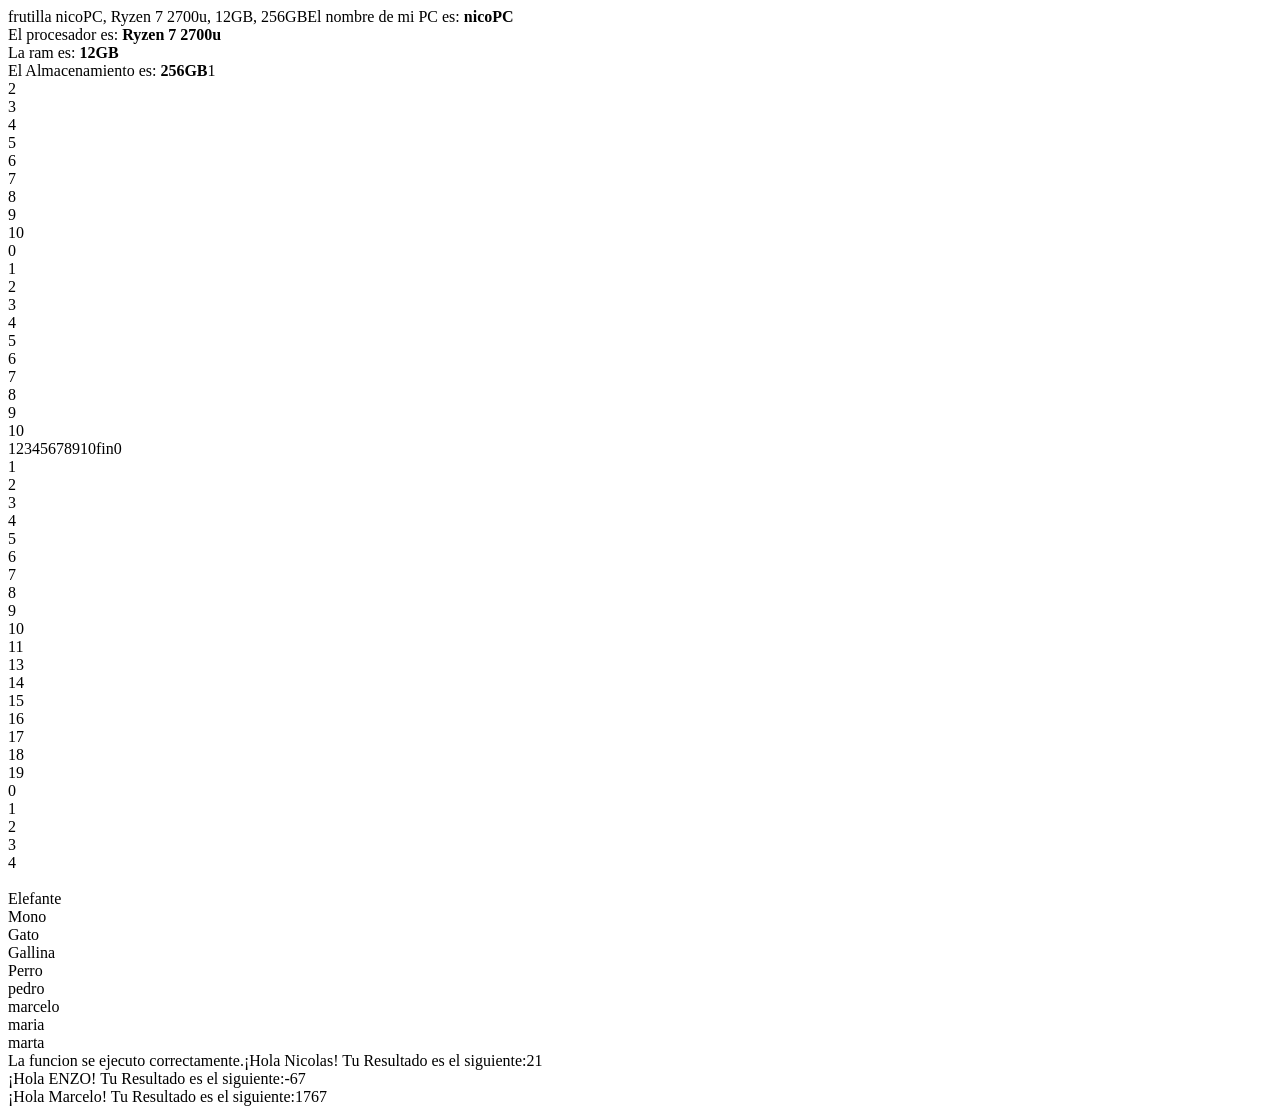
<file: Arrays/index.html>
<!DOCTYPE html>
<html lang="es">
<head>
    <meta charset="UTF-8">
    <meta name="viewport" content="width=device-width, initial-scale=1.0">
    <title>Arrays</title>
</head>
<body>
    <script src="codigo.js"></script>
</body>
</html>
</file>
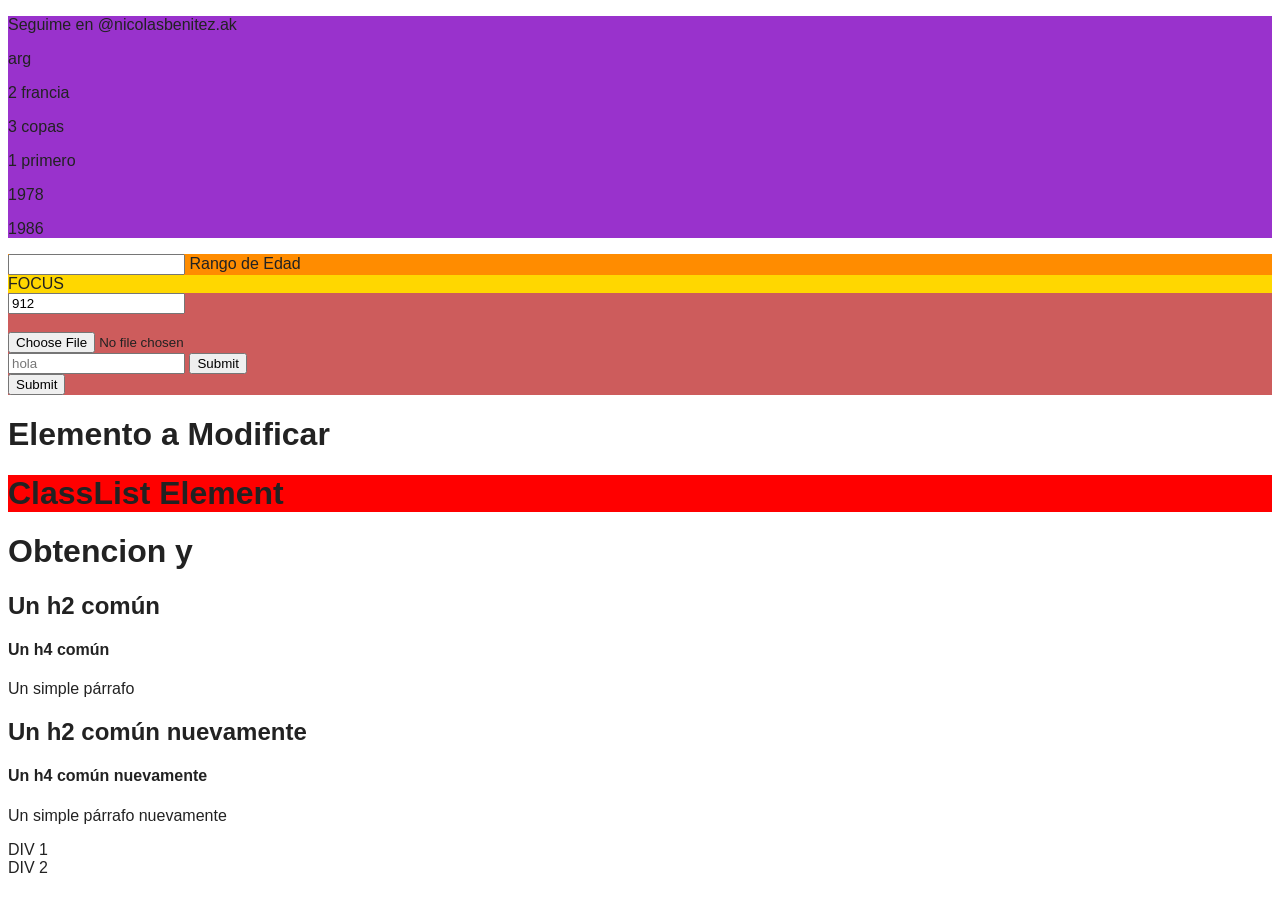
<file: DOM/index.html>
<!DOCTYPE html>
<html lang="es">
<head>
    <meta charset="UTF-8">
    <meta name="viewport" content="width=device-width, initial-scale=1.0">
    <link rel="stylesheet" href="style.css">
    <title>DOM</title>
</head>
<body>
    <!--DOCUMENT JS-->
    <div class="document-style">
        <p id="parrafo">Seguime en @nicolasbenitez.ak</p>
        <p id="argentina">arg</p>
        <p class="francia">2 francia</p>
        <p class="argentina">3 copas</p>
        <p class="argentina">1 primero</p>
        <p class="argentina">1978</p>
        <p class="argentina">1986</p>
    </div>
    <!--Definir, obtener y Eliminar JS-->
    <div class="doe-style">
        <input type="text" class="rangoEtario">
        <label for="">Rango de Edad</label>
    </div>
    <!--Atributos Globales-->
    <div class="global-style">
        <h1 class="titulo" hidden="" title="titulo normal">Este es un TITULO</h1>
        <a class="link" tabindex="0">FOCUS</a>
    </div>
    <!--Aributos Inputs-->
    <div class="input-style">
        <input type="text" class="input-normal" value="912"><br><br>
        <input type="file" class="input-file">
    <form id="formulario">
        <input type="text" name="" class="input-form" placeholder="hola">
        <input type="submit" name="">
    </form>
    <input type="submit" form="formulario">
    </div>
    <!--Atributo Style-->
    <h1 class="tituloh1">Elemento a Modificar</h1>

    <!--Clases, classlist y metodos-->
    <h1 class="titulo-cl rm">ClassList Element</h1>

    <!--Obtencion y Modificacion-->
    <h1 class="Obte">Obtencion y <b style="visibility: hidden;">Modificacion</b></h1>

    <!--Creacion de Elementos-->
    <div class="contenedor"></div>
    
    <!--Obtencion y Modificacion childs-->
    <div class="contenedor2">
        <h2>Un h2 común</h2>
        <h4>Un h4 común</h4>
        <p>Un simple párrafo</p>
    </div>
    
    <!--Metodos de Childs, Propiedades Parents y Siblings -->
    <div class="contenedor3">
        <h2 class="h2">Un h2 común nuevamente</h2>
        <h4 class="h4">Un h4 común nuevamente</h4>
        <p class="parrafo">Un simple párrafo nuevamente</p>
    </div>

    <!--Nodos - Extra-->
    <div class="div">DIV 1
        <div class="div">DIV 2
            <div class="div-3"></div>
        </div>
    </div>

    <script src="codigo.js"></script>
</body>
</html>
</file>
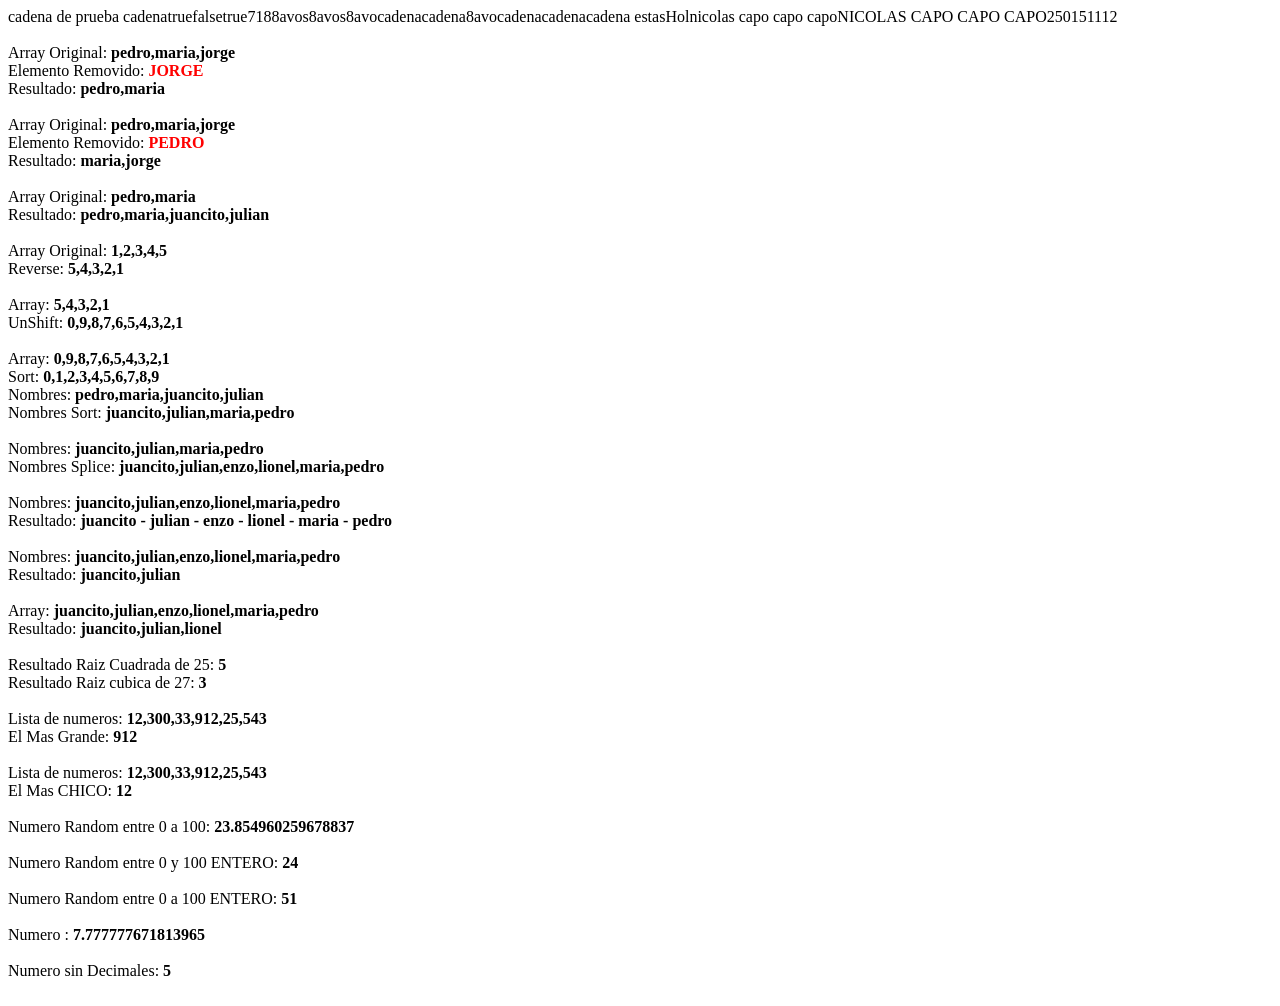
<file: Metodos de Cadenas/index.html>
<!DOCTYPE html>
<html lang="es">
<head>
    <meta charset="UTF-8">
    <meta name="viewport" content="width=device-width, initial-scale=1.0">
    <title>Metodos de Cadena</title>
</head>
<body>
    <script src="codigo.js"></script>
</body>
</html>
</file>
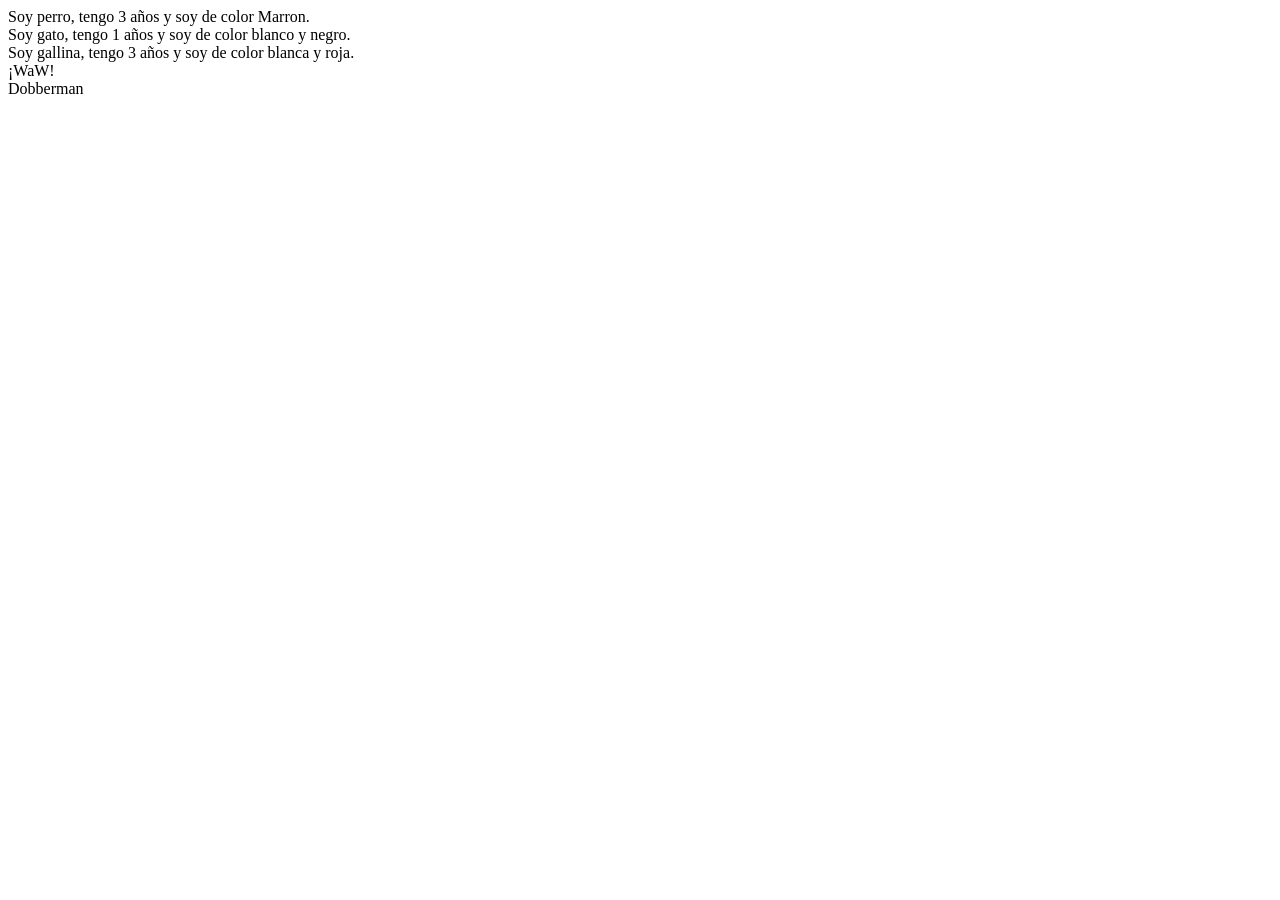
<file: POO/index.html>
<!DOCTYPE html>
<html lang="es">
<head>
    <meta charset="UTF-8">
    <meta name="viewport" content="width=device-width, initial-scale=1.0">
    <title>Programacion Orientada a Objetos</title>
</head>
<body>
    <script src="codigo.js"></script>
</body>
</html>
</file>
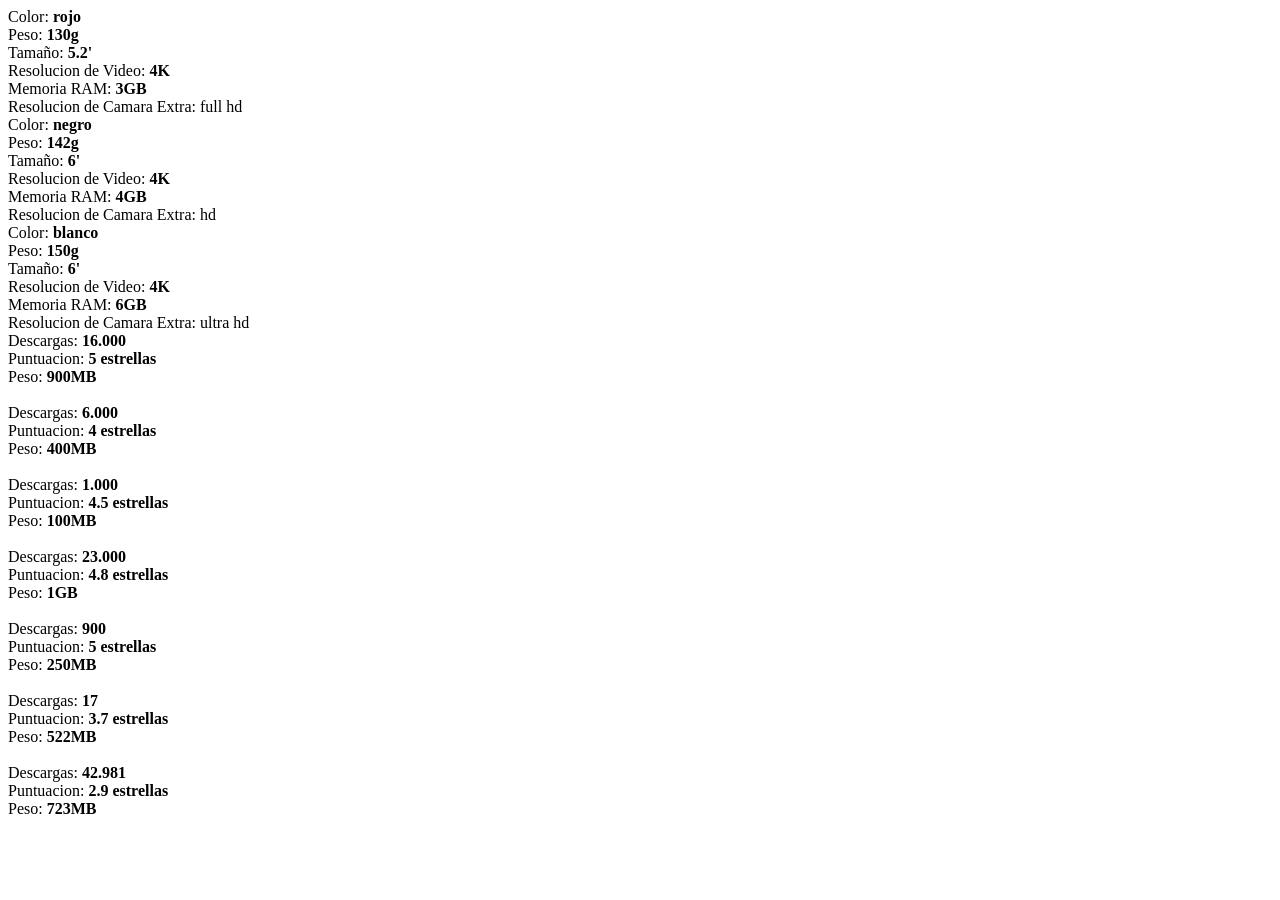
<file: Crear Soluciones/Capitulo 3/index.html>
<!DOCTYPE html>
<html lang="es">
<head>
    <meta charset="UTF-8">
    <meta name="viewport" content="width=device-width, initial-scale=1.0">
    <title>Capitulo 3</title>
</head>
<body>
    <script src="codigo.js"></script>
</body>
</html>
</file>
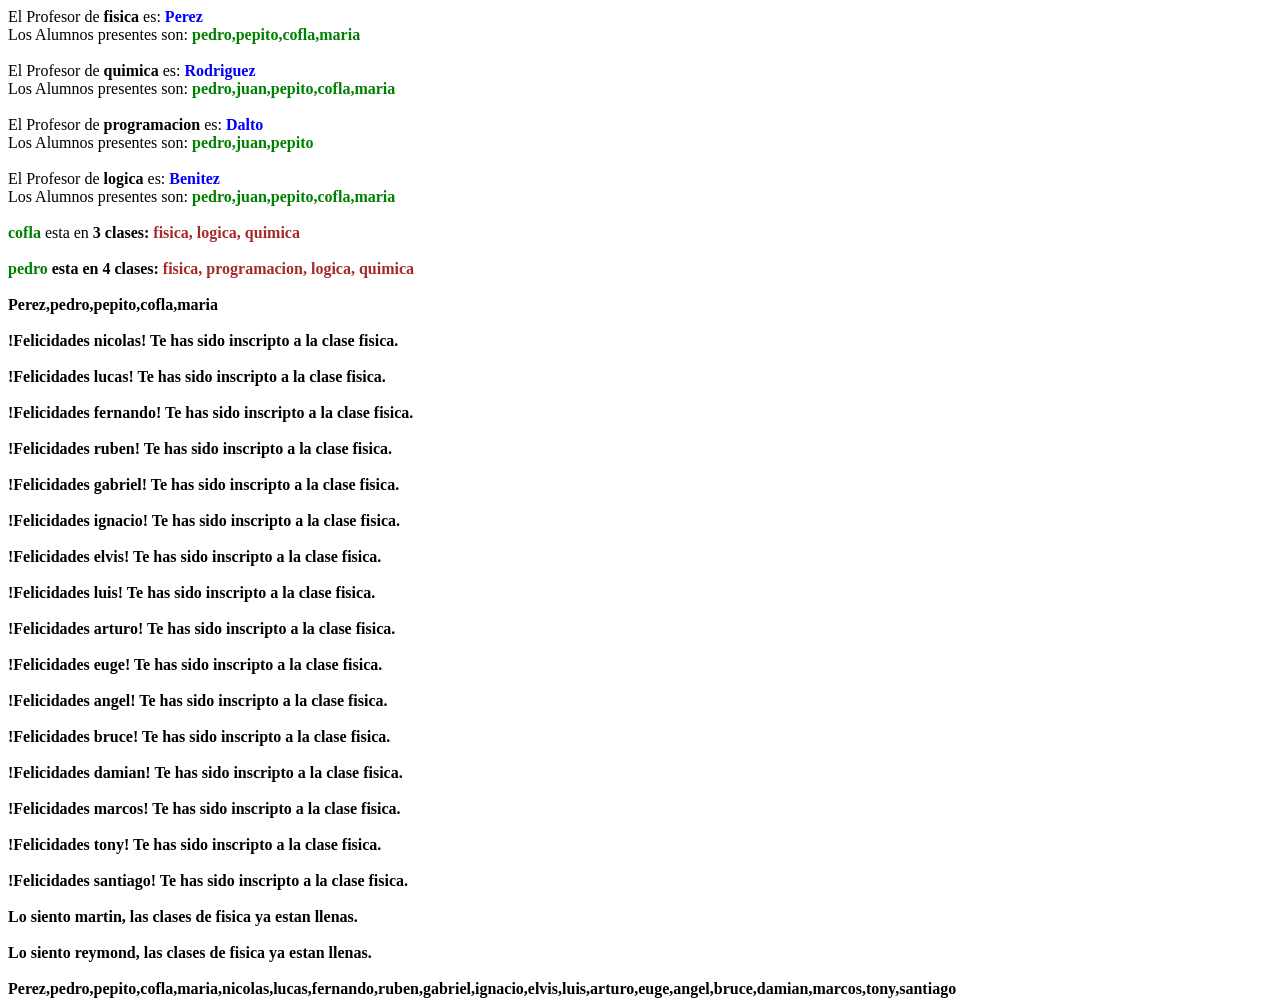
<file: Crear Soluciones/Capitulo 4/index.html>
<!DOCTYPE html>
<html lang="es">
<head>
    <meta charset="UTF-8">
    <meta name="viewport" content="width=device-width, initial-scale=1.0">
    <title>Capitulo 4 - Cofla</title>
</head>
<body>
    <script src="codigo.js"></script>
</body>
</html>
</file>
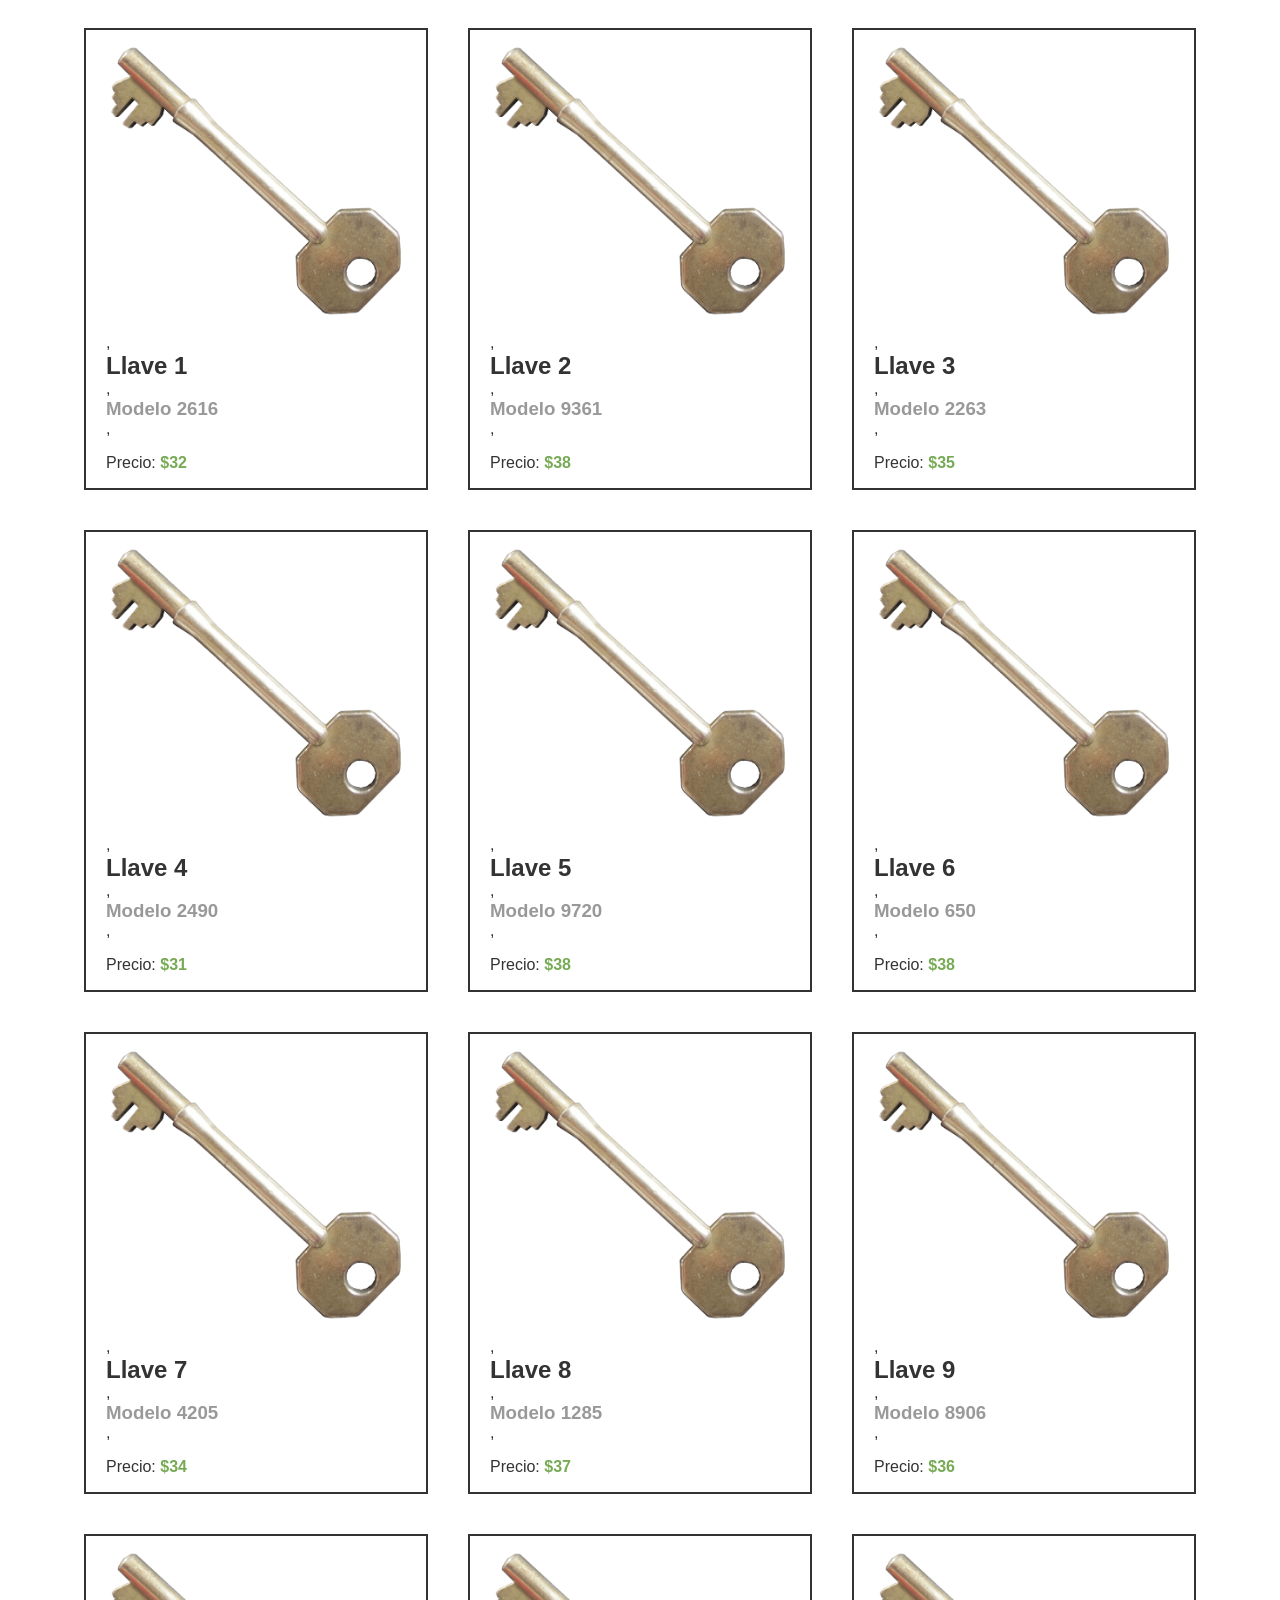
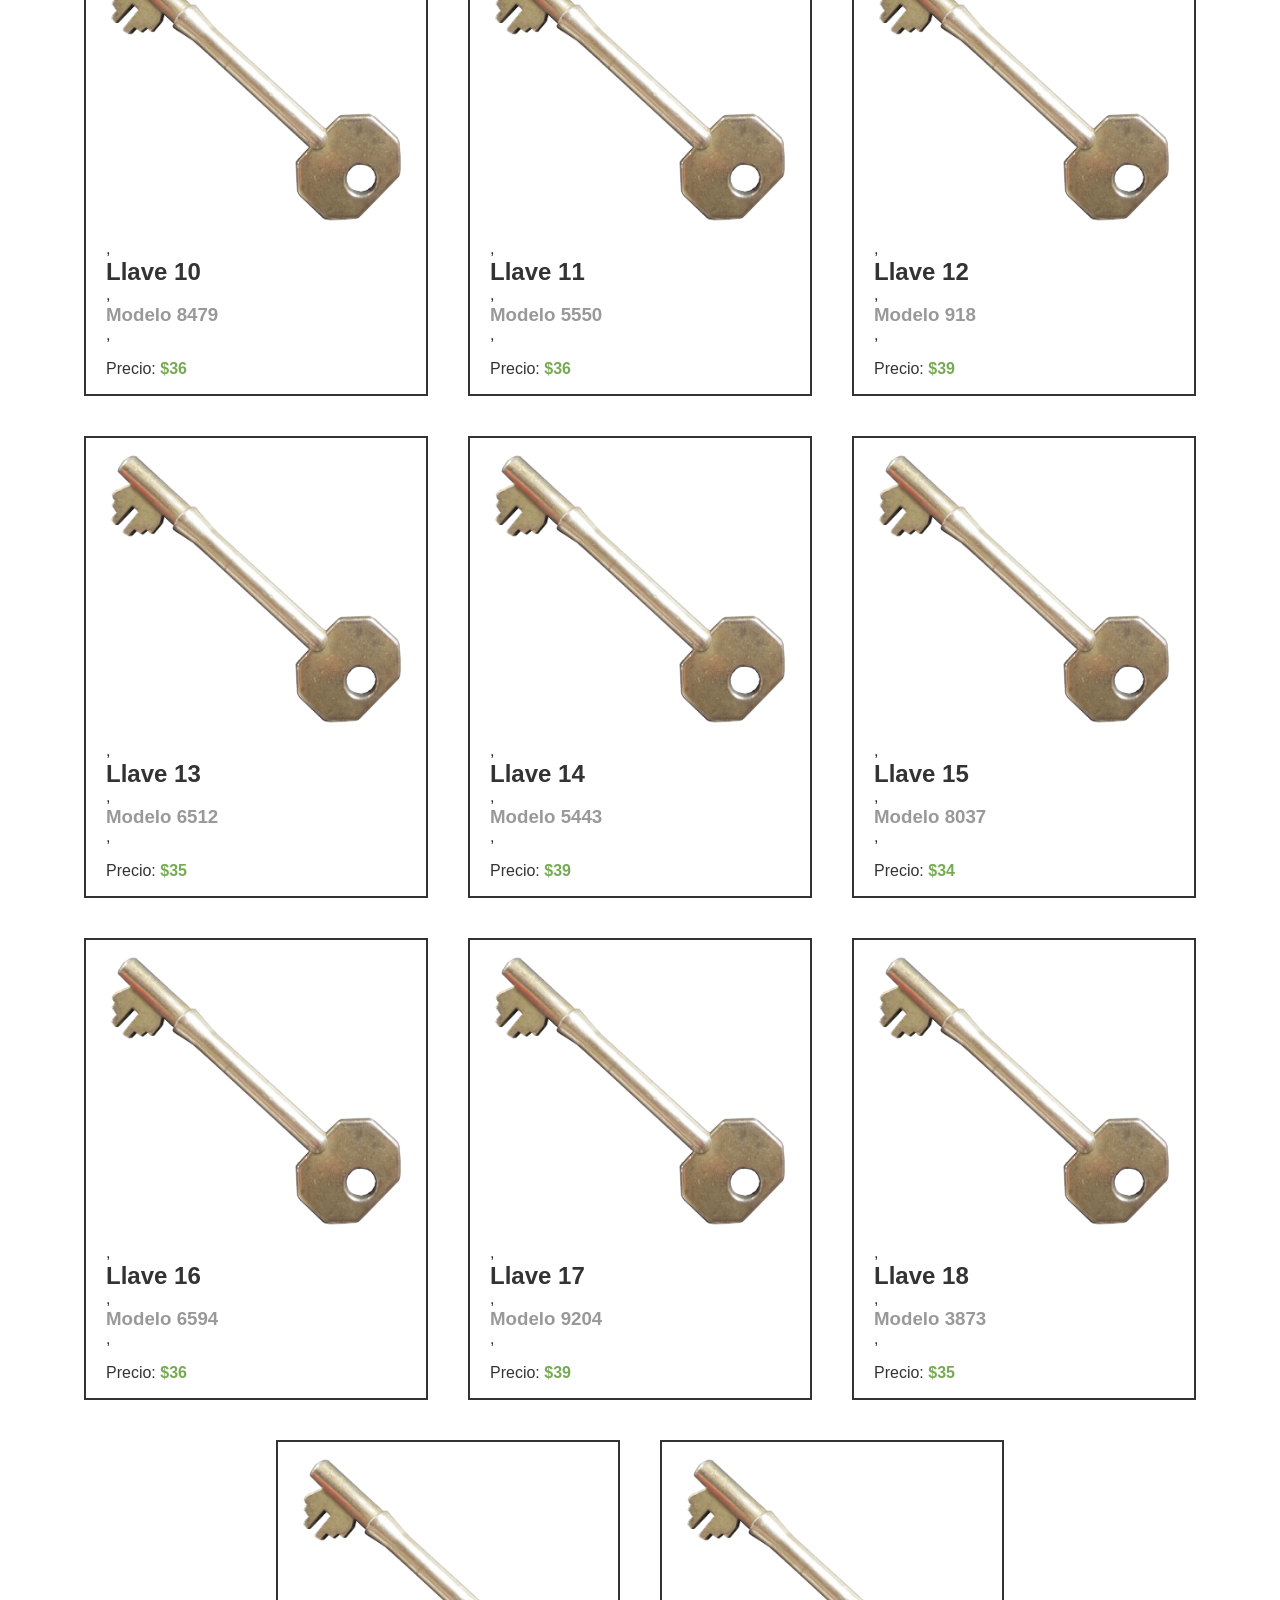
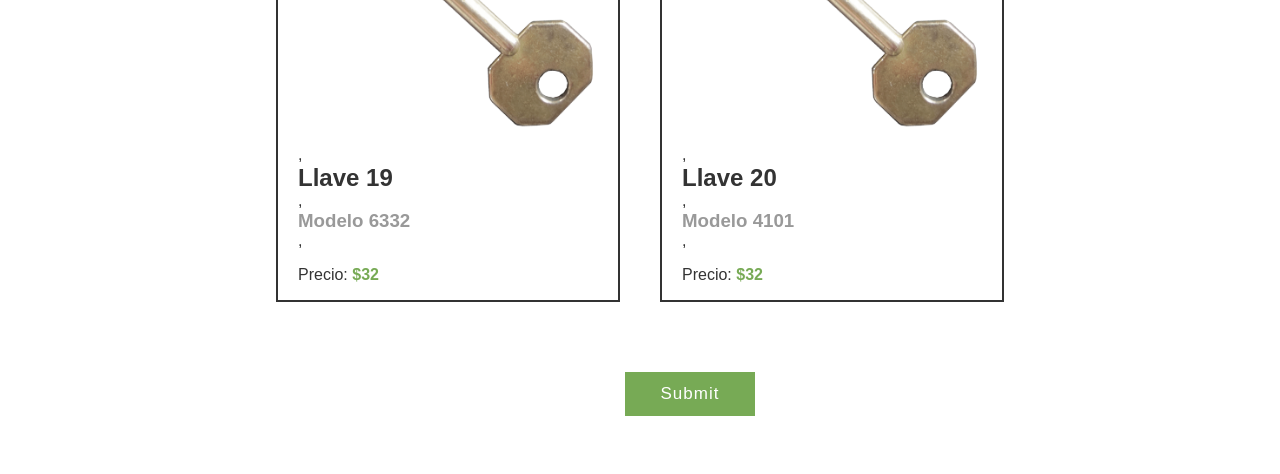
<file: Crear Soluciones/Capitulo 6/index.html>
<!DOCTYPE html>
<html lang="es">
<head>
    <meta charset="UTF-8">
    <meta name="viewport" content="width=device-width, initial-scale=1.0">
    <title>Capitulo 6 - Cofla</title>
    <link rel="stylesheet" href="style.css">
</head>
<body>
    <div class="flex-container">

    </div>
    <form>
        <input type="hidden" name="data" class="key-data">
        <input type="submit" placeholder="COMPRAR">
    </form>

    <script src="codigo.js"></script>
</body>
</html>
</file>
<file: DOM/style.css>
body {
    color: #222;
    font-family: sans-serif;
}

.document-style{
    background-color: darkorchid;
}

.doe-style{
    background-color: darkorange;
}

.global-style{
    background-color: gold;
}

.input-style{
    background-color: indianred;
}

.grande {
    font-size: 50px;
}

.rm {
    background-color: red;
}
</file>
<file: Crear Soluciones/Capitulo 6/style.css>
body {
    overflow-x: hidden;
}

.flex-container{
    display: flex;
    flex-wrap: wrap;
    justify-content: center;
    color: #333;
    font-family: sans-serif;
}

.flex-item{
    flex-grow: 1;
    margin: 20px;
    max-width: 300px;
    border: 2px solid #333;
    padding: 0 20px;
}

.flex-item:hover {
    border-color: #7a5;
    box-shadow: 0px 0px 13px #372;
}

.flex-item:focus {
    border-color: #7a5;
    box-shadow: 0px 0px 13px #372;
}

h2,h3{
    margin: 0;
}

h3{
    color: #999;
}

p b {
    color: #7a5;
}

.llave-img{
    width: 300px;
}

form{
    width: 100%;
    text-align: center;
    padding: 50px;
}

input[type="submit"]{
    background: #7a5;
    color: #fff;
    border: none;
    padding: 12px 36px;
    font-size: 17px;
    letter-spacing: 1px;
}
</file>
